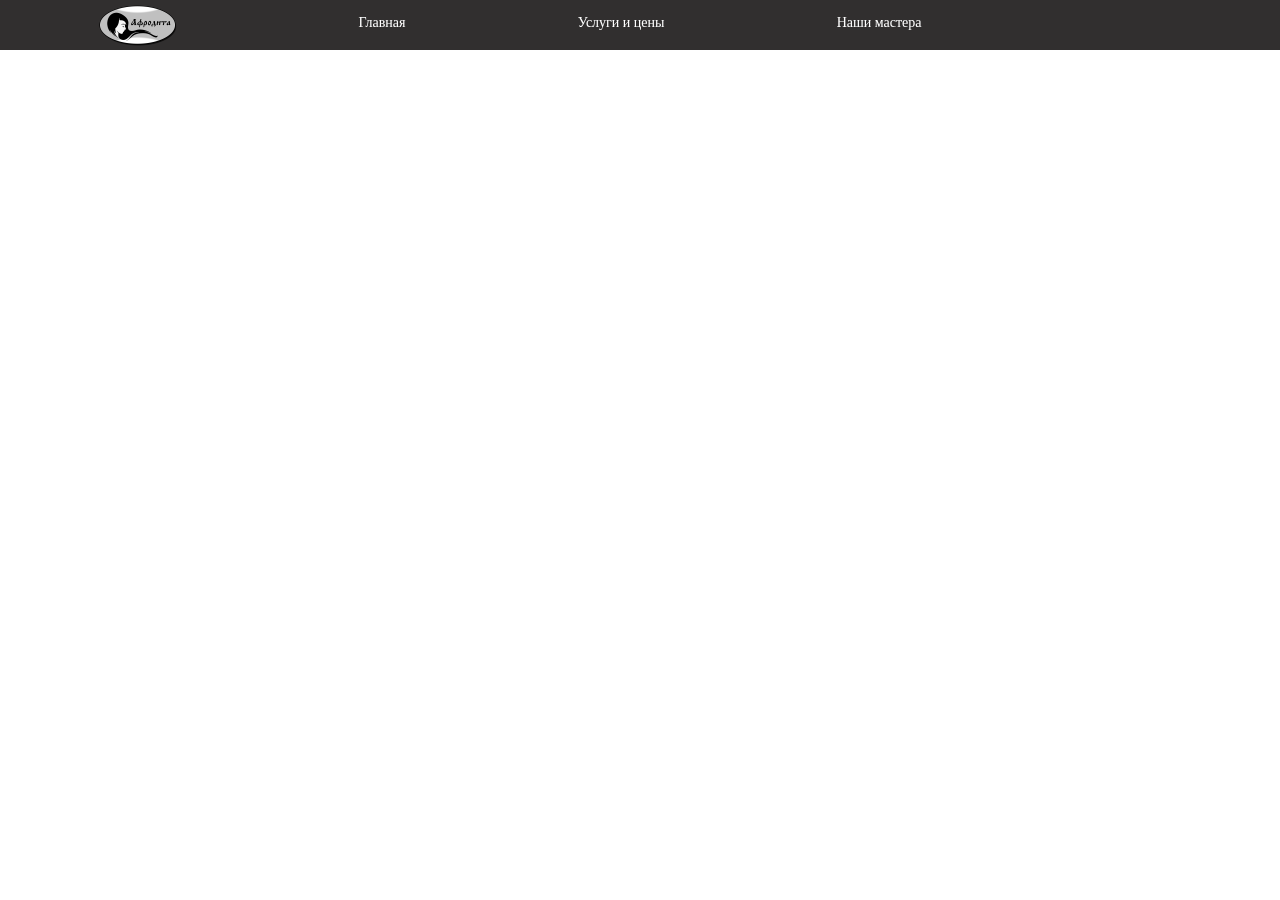
<file: reviews.html>
<!DOCTYPE html>
<html>
<head>
	<title>Aphrodyte reviews</title>
	<meta charset="utf-8">
    <link rel="stylesheet" href="Style/style.css" type="text/css">
    <link rel="stylesheet" href="Style/class.css" type="text/css">
    <link rel="shortcut icon" href="Images/browser_logo.png">
	<!-- Global site tag (gtag.js) - Google Analytics -->
<script async src="https://www.googletagmanager.com/gtag/js?id=G-M98K3Q9HHQ"></script>
<script>
  window.dataLayer = window.dataLayer || [];
  function gtag(){dataLayer.push(arguments);}
  gtag('js', new Date());

  gtag('config', 'G-M98K3Q9HHQ');
</script>
</head>
<body>


    <div id="top_footer">
        <a rel= "canonical" href="index.html"><img src="Images/logo.png" width="100"></a>
        <a href="index.html"> Главная </a>
        <a href="#prises_menu"> Услуги и цены </a>
        <a href="staff.html"> Наши мастера </a>
        <div style="width: 100px;"></div>
    </div>
    <div class="item_list">
        <div id="prises_menu">
            <div id = "select_menu">
                <h3><a href="services_and_prices.html"><li>Стрижки и укладки </li></a></h3>
                <h3><a href="services_and_prices.html"><li> Окрашивание волос </li></a></h3>
                <h3><a href="services_and_prices.html"><li> Маникюр </li></a></h3>
                <h3><a href="services_and_prices.html"><li> Косметология </li></a></h3>
                <h3><a href="services_and_prices.html"><li> Визаж </li></a></h3>
                <h3><a href="services_and_prices.html"><li> Мужской зал </li></a></h3>
                <h3><a href="#panel_hide">
                    <h6 style="display:inline-block; margin: 0px; text-indent: 0px">▲</h6> 
                    Скрыть панель 
                    <h6 style="display:inline-block; margin: 0px; text-indent: 0px">▲</h6>
                </a></h3>
            </div>
        </div>
    </div>
</body>
</html>
</file>
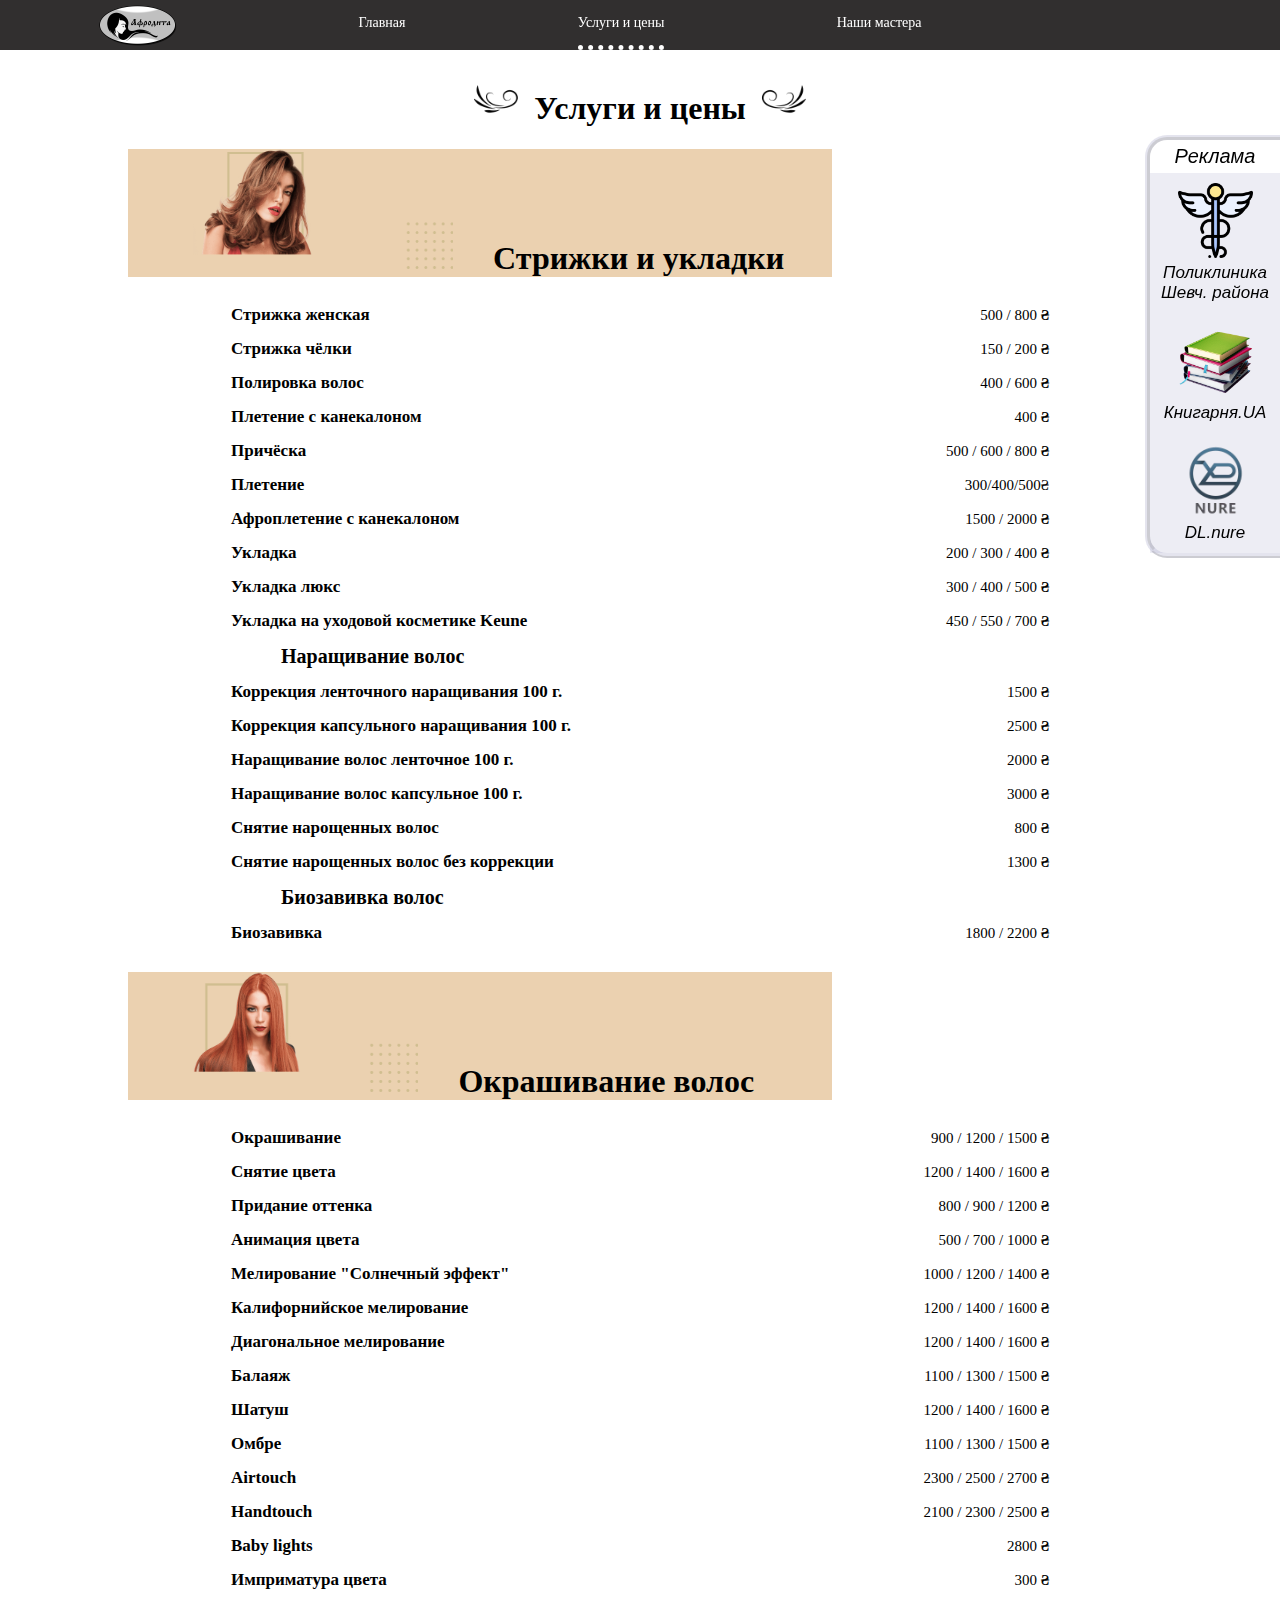
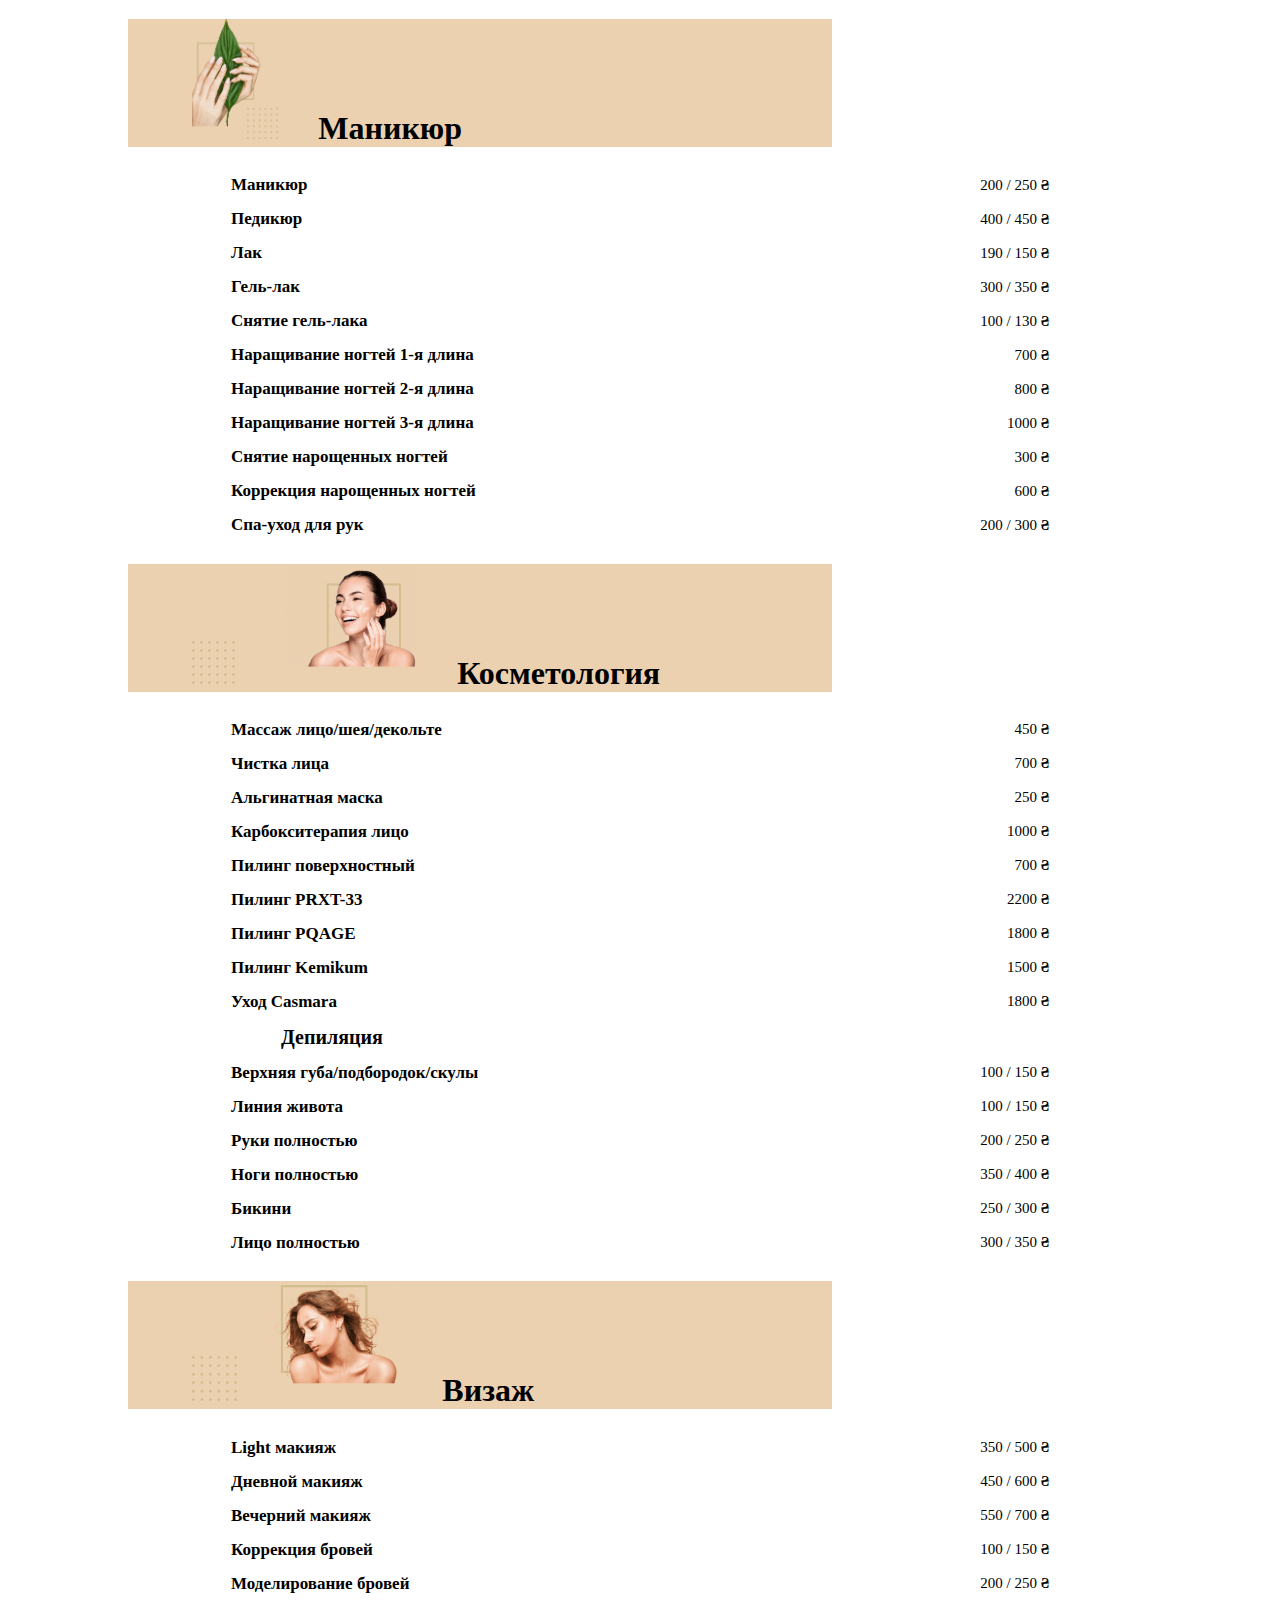
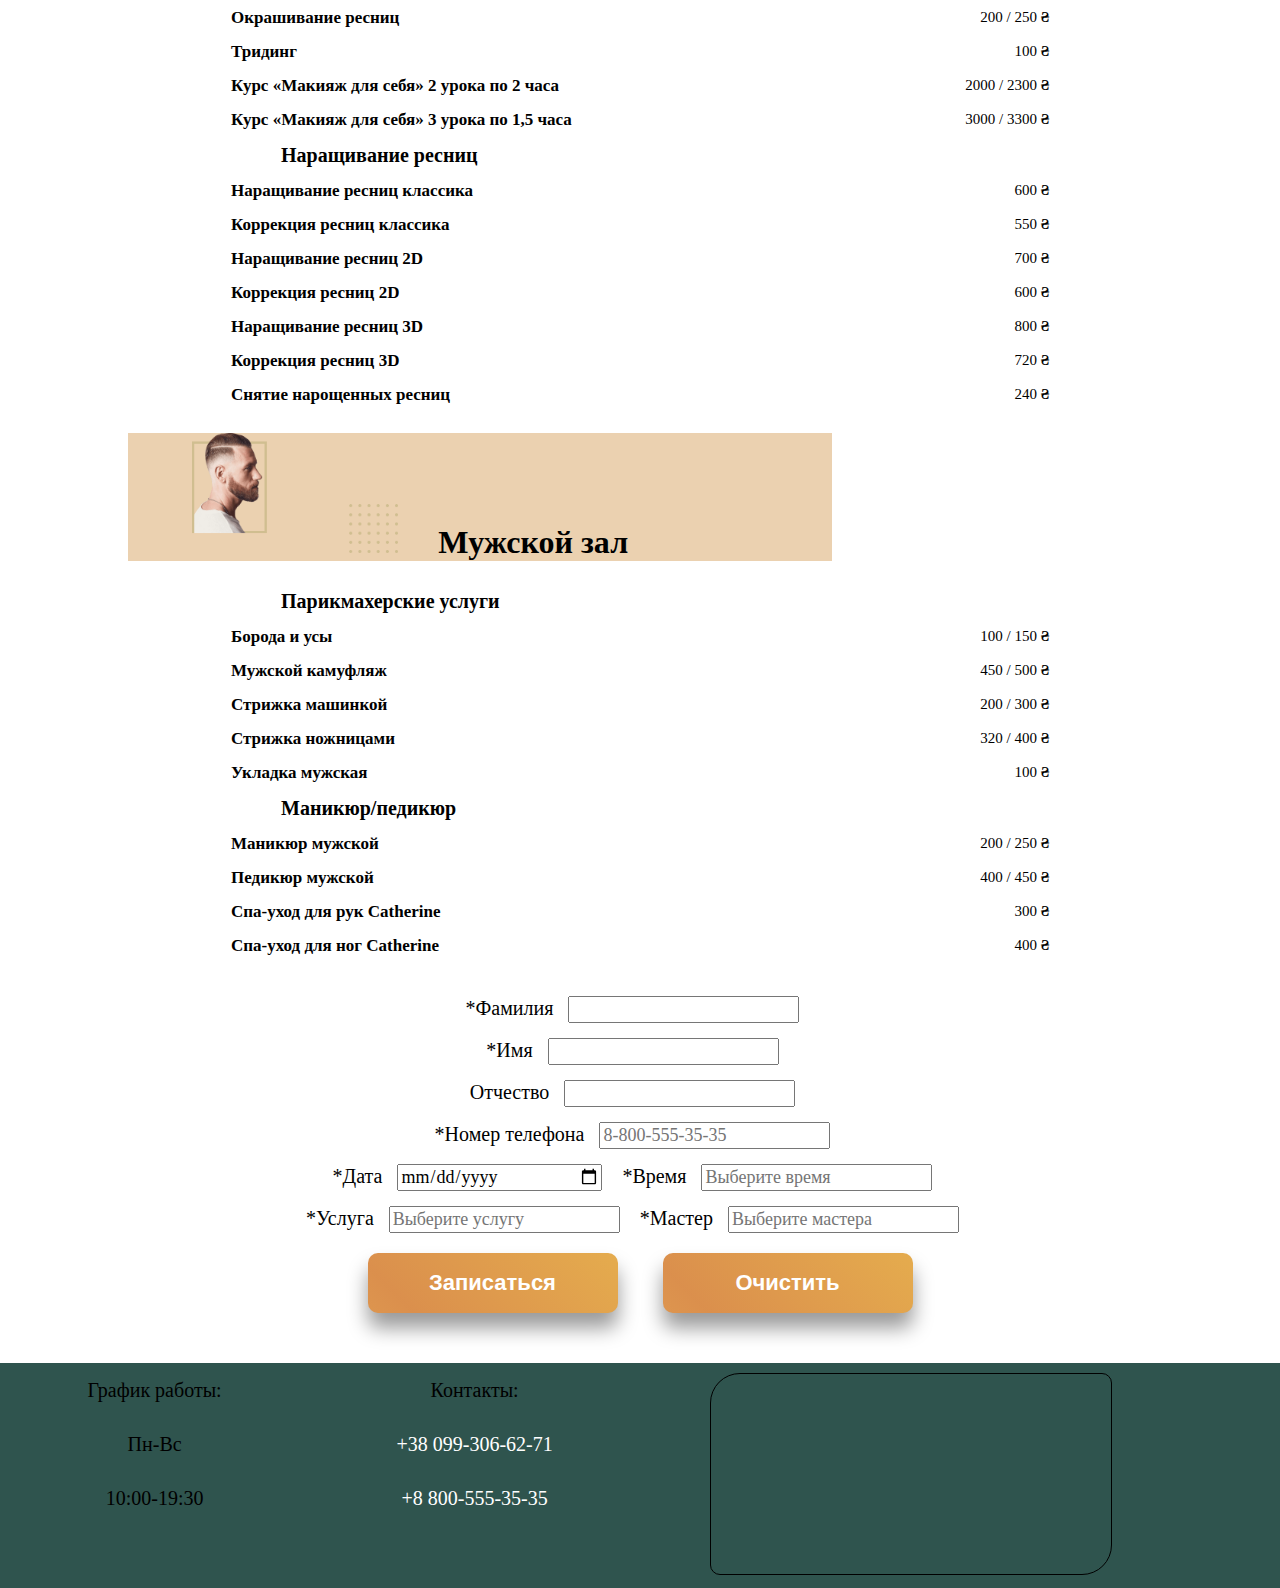
<file: services_and_prices.html>
<!DOCTYPE html>
<html>
<head>
	<title>Aphrodyte services</title>
	<meta charset="utf-8">
    <link rel="stylesheet" href="Style/style.css" type="text/css">
    <link rel="stylesheet" href="Style/class.css" type="text/css">
    <link rel="shortcut icon" href="Images/browser_logo.png">
</head>
<body>

	<h1 align="center">
		<img src="Images/first.png" width="60"></image_frame>
		Услуги и цены
		<img src="Images/last.png" width="60"></image_frame>
    </h1>


    <h1 id = "table_1" style=" margin-left: 10%; padding-left: 5%; background-color: rgb(235, 209, 176); width: 50%;">
        <img src="Images/table_1.png" height="120" left = "100px"></image_frame>
        <div style="padding-left: 5%; display: inline;">Стрижки и укладки</div>
    </h1>
	<table cellpadding="10" align="center" style="width:65%; ">
		<tr>
			<td class = "table_info_text"> Стрижка женская </td>
			<td class = "table_money_text"> 500 / 800 <b>₴</b></td>
		</tr>
        <tr>
			<td class = "table_info_text"> Стрижка чёлки </td>
			<td class = "table_money_text"> 150 / 200 <b>₴</b></td>
        </tr>
        <tr>
			<td class = "table_info_text"> Полировка волос </td>
			<td class = "table_money_text"> 400 / 600 <b>₴</b></td>
        </tr>
        <tr>
			<td class = "table_info_text"> Плетение с канекалоном </td>
			<td class = "table_money_text"> 400 <b>₴</b></td>
        </tr>
        <tr>
			<td class = "table_info_text"> Причёска </td>
			<td class = "table_money_text"> 500 / 600 / 800 <b>₴</b></td>
        </tr>
        <tr>
			<td class = "table_info_text"> Плетение </td>
			<td class = "table_money_text"> 300/400/500₴ </td>
        </tr>
        <tr>
			<td class = "table_info_text"> Афроплетение с канекалоном </td>
			<td class = "table_money_text"> 1500 / 2000 <b>₴</b></td>
        </tr>
        <tr>
			<td class = "table_info_text"> Укладка </td>
			<td class = "table_money_text"> 200 / 300 / 400 <b>₴</b></td>
        </tr>
        <tr>
			<td class = "table_info_text"> Укладка люкс </td>
			<td class = "table_money_text"> 300 / 400 / 500 <b>₴</b></td>
        </tr>
        <tr>
			<td class = "table_info_text"> Укладка на уходовой косметике Keune </td>
			<td class = "table_money_text"> 450 / 550 / 700 <b>₴</b></td>
        </tr>
        <tr>
            <td class = "table_topic_text">Наращивание волос</td><td></td>
        </tr>
        <tr>
			<td class = "table_info_text"> Коррекция ленточного наращивания 100 г. </td>
			<td class = "table_money_text"> 1500 <b>₴</b></td>
        </tr>
        <tr>
			<td class = "table_info_text"> Коррекция капсульного наращивания 100 г. </td>
			<td class = "table_money_text"> 2500 <b>₴</b></td>
        </tr>
        <tr>
			<td class = "table_info_text"> Наращивание волос ленточное 100 г. </td>
			<td class = "table_money_text"> 2000 <b>₴</b></td>
        </tr>
        <tr>
			<td class = "table_info_text"> Наращивание волос капсульное 100 г. </td>
			<td class = "table_money_text"> 3000 <b>₴</b></td>
        </tr>
        <tr>
			<td class = "table_info_text"> Снятие нарощенных волос </td>
			<td class = "table_money_text"> 800 <b>₴</b></td>
        </tr>
        <tr>
			<td class = "table_info_text"> Снятие нарощенных волос без коррекции </td>
			<td class = "table_money_text"> 1300 <b>₴</b></td>
        </tr>
        <tr>
            <td class = "table_topic_text"> Биозавивка волос</td><td></td>
        </tr>
        <tr>
			<td class = "table_info_text"> Биозавивка </td>
			<td class = "table_money_text"> 1800 / 2200 <b>₴</b></td>
        </tr>
	</table>


    <h1 id = "table_2" style=" margin-left: 10%; padding-left: 5%; background-color: rgb(235, 209, 176); width: 50%;">
        <img src="Images/table_2.png" height="120" left = "100px"></image_frame>
        <div style="padding-left: 5%; display: inline;">Окрашивание волос</div>
    </h1>
	<table cellpadding="10" align="center" style="width:65%; ">
		<tr>
			<td class = "table_info_text"> Окрашивание  </td>
			<td class = "table_money_text"> 900 / 1200 / 1500 <b>₴</b></td>
        </tr>
        <tr>
			<td class = "table_info_text"> Снятие цвета </td>
			<td class = "table_money_text"> 1200 / 1400 / 1600 <b>₴</b></td>
        </tr>
        <tr>
			<td class = "table_info_text"> Придание оттенка </td>
			<td class = "table_money_text"> 800 / 900 / 1200 <b>₴</b></td>
        </tr>
        <tr>
			<td class = "table_info_text"> Анимация цвета </td>
			<td class = "table_money_text"> 500 / 700 / 1000 <b>₴</b></td>
        </tr>
        <tr>
			<td class = "table_info_text"> Мелирование "Солнечный эффект" </td>
			<td class = "table_money_text"> 1000 / 1200 / 1400 <b>₴</b></td>
        </tr>
        <tr>
			<td class = "table_info_text"> Калифорнийское мелирование </td>
			<td class = "table_money_text"> 1200 / 1400 / 1600 <b>₴</b></td>
        </tr>
        <tr>
			<td class = "table_info_text"> Диагональное мелирование </td>
			<td class = "table_money_text"> 1200 / 1400 / 1600 <b>₴</b></td>
        </tr>
        <tr>
			<td class = "table_info_text"> Балаяж </td>
			<td class = "table_money_text"> 1100 / 1300 / 1500 <b>₴</b></td>
        </tr>
        <tr>
			<td class = "table_info_text"> Шатуш </td>
			<td class = "table_money_text"> 1200 / 1400 / 1600 <b>₴</b></td>
        </tr>
        <tr>
			<td class = "table_info_text"> Омбре </td>
			<td class = "table_money_text"> 1100 / 1300 / 1500 <b>₴</b></td>
        </tr>
        <tr>
			<td class = "table_info_text"> Airtouch </td>
			<td class = "table_money_text"> 2300 / 2500 / 2700  <b>₴</b></td>
        </tr>
        <tr>
			<td class = "table_info_text"> Handtouch  </td>
			<td class = "table_money_text"> 2100 / 2300 / 2500 <b>₴</b></td>
        </tr>
        <tr>
			<td class = "table_info_text"> Baby lights </td>
			<td class = "table_money_text"> 2800 <b>₴</b></td>
        </tr>
        <tr>
			<td class = "table_info_text"> Имприматура цвета </td>
			<td class = "table_money_text"> 300 <b>₴</b></td>
        </tr>
    </table>


    <h1 id = "table_3" style=" margin-left: 10%; padding-left: 5%; background-color: rgb(235, 209, 176); width: 50%;">
        <img src="Images/table_3.png" height="120" left = "100px"></image_frame>
        <div style="padding-left: 5%; display: inline;">Маникюр</div>
    </h1>
	<table cellpadding="10" align="center" style="width:65%;">
		<tr>
			<td class = "table_info_text"> Маникюр </td>
			<td class = "table_money_text"> 200 / 250 <b>₴</b></td>
        </tr>
        <tr>
			<td class = "table_info_text"> Педикюр </td>
			<td class = "table_money_text"> 400 / 450 <b>₴</b></td>
        </tr>
        <tr>
			<td class = "table_info_text"> Лак </td>
			<td class = "table_money_text"> 190 / 150 <b>₴</b></td>
        </tr>
        <tr>
			<td class = "table_info_text"> Гель-лак </td>
			<td class = "table_money_text"> 300 / 350 <b>₴</b></td>
        </tr>
        <tr>
			<td class = "table_info_text"> Снятие гель-лака </td>
			<td class = "table_money_text"> 100 / 130 <b>₴</b></td>
        </tr>
        <tr>
			<td class = "table_info_text"> Наращивание ногтей 1-я длина </td>
			<td class = "table_money_text"> 700 <b>₴</b></td>
        </tr>
        <tr>
			<td class = "table_info_text"> Наращивание ногтей 2-я длина </td>
			<td class = "table_money_text"> 800 <b>₴</b></td>
        </tr>
        <tr>
			<td class = "table_info_text"> Наращивание ногтей 3-я длина </td>
			<td class = "table_money_text"> 1000 <b>₴</b></td>
        </tr>
        <tr>
			<td class = "table_info_text"> Снятие нарощенных ногтей </td>
			<td class = "table_money_text"> 300 <b>₴</b></td>
        </tr>
        <tr>
			<td class = "table_info_text"> Коррекция нарощенных ногтей </td>
			<td class = "table_money_text"> 600 <b>₴</b></td>
        </tr>
        <tr>
			<td class = "table_info_text"> Спа-уход для рук </td>
			<td class = "table_money_text"> 200 / 300 <b>₴</b></td>
        </tr>
    </table>


    <h1 id = "table_4" style=" margin-left: 10%; padding-left: 5%; background-color: rgb(235, 209, 176); width: 50%;">
        <img src="Images/table_4.png" height="120" left = "100px"></image_frame>
        <div style="padding-left: 5%; display: inline;">Косметология</div>
    </h1>
	<table cellpadding="10" align="center" style="width:65%; ">
		<tr>
			<td class = "table_info_text"> Массаж лицо/шея/декольте </td>
			<td class = "table_money_text"> 450 <b>₴</b></td>
        </tr>
        <tr>
			<td class = "table_info_text"> Чистка лица </td>
			<td class = "table_money_text"> 700 <b>₴</b></td>
        </tr>
        <tr>
			<td class = "table_info_text"> Альгинатная маска </td>
			<td class = "table_money_text"> 250 <b>₴</b></td>
        </tr>
        <tr>
			<td class = "table_info_text"> Карбокситерапия лицо </td>
			<td class = "table_money_text"> 1000 <b>₴</b></td>
        </tr>
        <tr>
			<td class = "table_info_text"> Пилинг поверхностный </td>
			<td class = "table_money_text"> 700 <b>₴</b></td>
        </tr>
        <tr>
			<td class = "table_info_text"> Пилинг PRXT-33 </td>
			<td class = "table_money_text"> 2200 <b>₴</b></td>
        </tr>
        <tr>
			<td class = "table_info_text"> Пилинг PQAGE </td>
			<td class = "table_money_text"> 1800 <b>₴</b></td>
        </tr>
        <tr>
			<td class = "table_info_text"> Пилинг Kemikum </td>
			<td class = "table_money_text"> 1500 <b>₴</b></td>
        </tr>
        <tr>
			<td class = "table_info_text"> Уход Casmara </td>
			<td class = "table_money_text"> 1800 <b>₴</b></td>
        </tr>
        <tr>
            <td class = "table_topic_text"> Депиляция </td><td></td>
        </tr>
        <tr>
			<td class = "table_info_text"> Верхняя губа/подбородок/скулы </td>
			<td class = "table_money_text"> 100 / 150 <b>₴</b></td>
        </tr>
        <tr>
			<td class = "table_info_text"> Линия живота </td>
			<td class = "table_money_text"> 100 / 150 <b>₴</b></td>
        </tr>
        <tr>
			<td class = "table_info_text"> Руки полностью </td>
			<td class = "table_money_text"> 200 / 250 <b>₴</b></td>
        </tr>
        <tr>
			<td class = "table_info_text"> Ноги полностью </td>
			<td class = "table_money_text"> 350 / 400 <b>₴</b></td>
        </tr>
        <tr>
			<td class = "table_info_text"> Бикини </td>
			<td class = "table_money_text"> 250 / 300 <b>₴</b></td>
        </tr>
        <tr>
			<td class = "table_info_text"> Лицо полностью </td>
			<td class = "table_money_text"> 300 / 350 <b>₴</b></td>
        </tr>
    </table>


    <h1 id = "table_5" style=" margin-left: 10%; padding-left: 5%; background-color: rgb(235, 209, 176); width: 50%;">
        <img src="Images/table_5.png" height="120" left = "100px"></image_frame>
        <div style="padding-left: 5%; display: inline;">Визаж</div>
    </h1>
	<table cellpadding="10" align="center" style="width:65%; ">
		<tr>
			<td class = "table_info_text"> Light макияж </td>
			<td class = "table_money_text"> 350 / 500 <b>₴</b></td>
        </tr>
		<tr>
			<td class = "table_info_text"> Дневной макияж </td>
			<td class = "table_money_text"> 450 / 600 <b>₴</b></td>
        </tr>
        <tr>
			<td class = "table_info_text"> Вечерний макияж </td>
			<td class = "table_money_text"> 550 / 700 <b>₴</b></td>
        </tr>
        <tr>
			<td class = "table_info_text"> Коррекция бровей  </td>
			<td class = "table_money_text"> 100 / 150 <b>₴</b></td>
        </tr>
        <tr>
			<td class = "table_info_text"> Моделирование бровей </td>
			<td class = "table_money_text"> 200 / 250 <b>₴</b></td>
        </tr>
        <tr>
			<td class = "table_info_text"> Окрашивание ресниц </td>
			<td class = "table_money_text"> 200 / 250 <b>₴</b></td>
        </tr>
        <tr>
			<td class = "table_info_text"> Тридинг </td>
			<td class = "table_money_text"> 100 <b>₴</b></td>
        </tr>
        <tr>
			<td class = "table_info_text"> Курс «Макияж для себя» 2 урока по 2 часа  </td>
			<td class = "table_money_text"> 2000 / 2300 <b>₴</b></td>
        </tr>
        <tr>
			<td class = "table_info_text"> Курс «Макияж для себя» 3 урока по 1,5 часа </td>
			<td class = "table_money_text"> 3000 / 3300 <b>₴</b></td>
        </tr>
        <tr>
            <td class = "table_topic_text"> Наращивание ресниц </td><td></td>
        </tr>
        <tr>
			<td class = "table_info_text"> Наращивание ресниц классика </td>
			<td class = "table_money_text"> 600 <b>₴</b></td>
        </tr>
        <tr>
			<td class = "table_info_text"> Коррекция ресниц классика </td>
			<td class = "table_money_text"> 550 <b>₴</b></td>
        </tr>
        <tr>
			<td class = "table_info_text"> Наращивание ресниц 2D </td>
			<td class = "table_money_text"> 700 <b>₴</b></td>
        </tr>
        <tr>
			<td class = "table_info_text"> Коррекция ресниц 2D </td>
			<td class = "table_money_text"> 600 <b>₴</b></td>
        </tr>
        <tr>
			<td class = "table_info_text"> Наращивание ресниц 3D </td>
			<td class = "table_money_text"> 800 <b>₴</b></td>
        </tr>
        <tr>
			<td class = "table_info_text"> Коррекция ресниц 3D </td>
			<td class = "table_money_text"> 720 <b>₴</b></td>
        </tr>
        <tr>
			<td class = "table_info_text"> Снятие нарощенных ресниц </td>
			<td class = "table_money_text"> 240 <b>₴</b></td>
        </tr>
    </table>

    <h1 id = "table_6" style=" margin-left: 10%; padding-left: 5%; background-color: rgb(235, 209, 176); width: 50%;">
        <img src="Images/table_6.png" height="120" left = "100px"></image_frame>
        <div style="padding-left: 5%; display: inline;">Мужской зал</div>
    </h1>
    <table cellpadding="10" align="center" style="width:65%; ">
        <tr>
            <td class = "table_topic_text"> Парикмахерские услуги </td><td></td>
        </tr>
		<tr>
			<td class = "table_info_text"> Борода и усы </td>
			<td class = "table_money_text"> 100 / 150 <b>₴</b></td>
        </tr>
        <tr>
			<td class = "table_info_text"> Мужской камуфляж </td>
			<td class = "table_money_text"> 450 / 500 <b>₴</b></td>
        </tr>
        <tr>
			<td class = "table_info_text"> Стрижка машинкой </td>
			<td class = "table_money_text"> 200 / 300 <b>₴</b></td>
        </tr>
        <tr>
			<td class = "table_info_text"> Стрижка ножницами </td>
			<td class = "table_money_text"> 320 / 400 <b>₴</b></td>
        </tr>
        <tr>
			<td class = "table_info_text"> Укладка мужская </td>
			<td class = "table_money_text"> 100 <b>₴</b></td>
        </tr>
        <tr>
            <td class = "table_topic_text"> Маникюр/педикюр </td><td></td>
        </tr>
		<tr>
			<td class = "table_info_text"> Маникюр мужской </td>
			<td class = "table_money_text"> 200 / 250 <b>₴</b></td>
        </tr>
        <tr>
			<td class = "table_info_text"> Педикюр мужской </td>
			<td class = "table_money_text"> 400 / 450 <b>₴</b></td>
        </tr>
        <tr>
			<td class = "table_info_text"> Спа-уход для рук Catherine </td>
			<td class = "table_money_text"> 300 <b>₴</b></td>
        </tr>
        <tr>
			<td class = "table_info_text"> Спа-уход для ног Catherine </td>
			<td class = "table_money_text"> 400 <b>₴</b></td>
        </tr>
    </table>
    <br>

    
<div class = "input_form" align="center">
        <div>*Фамилия<input id="surname_imput" type="text" onchange  = "surname_imput()" required /><span id = "text_mistake_surname" style = "display: none;">Недопустимое значение</span></div>
        <div>*Имя<input id="name_imput" type="text" onchange  = "name_imput()" required /><span id = "text_mistake_name" style = "display: none;">Недопустимое значение</span></div>
        <div>Отчество<input id="patronymic_imput" type="text" onchange  = "patronymic_imput()" /><span id = "text_mistake_patronymic" style = "display: none;">Недопустимое значение</span></div>

        <div>*Номер телефона<input id="phone_imput" type="text" onchange  = "phone_imput()" placeholder="8-800-555-35-35" required />
            <span id = "text_mistake_phone" style = "display: none;">Недопустимое значение</span></div>
        <div>
            *Дата<input id="date_imput" type="date" onchange  = "date_imput()" required />
            *Время<input id="time_imput" list="_time" type="text" onchange  = "time_imput()" placeholder="Выберите время" required />
        </div>
    <datalist id="_time">
        <option value = "9:30"></option>
        <option value = "10:00"></option>
        <option value = "10:30"></option>
        <option value = "11:00"></option>
        <option value = "12:00"></option>
        <option value = "12:30"></option>
        <option value = "13:00"></option>
        <option value = "13:30"></option>
        <option value = "14:30"></option>
        <option value = "16:00"></option>
        <option value = "16:30"></option>
        <option value = "18:00"></option>
    </datalist>

    <div>
        *Услуга<input id="service_imput" list="_test" type="text" onchange  = "service_imput()" placeholder="Выберите услугу" required />
        <datalist id="_test">
            <option value = "Стрижки и укладки"></option>
            <option value = "Окрашивание волос"></option>
            <option value = "Маникюр"></option>
            <option value = "Косметология"></option>
            <option value = "Визаж"></option>
            <option value = "Мужской зал"></option>
        </datalist>

        *Мастер<input id="staff_imput" list="_master" type="text" onchange  = "staff_imput()" placeholder="Выберите мастера" required />
        <datalist id="_master">
            <option value = "Вероника"></option>
            <option value = "Елизавета"></option>
            <option value = "Яна"></option>
            <option value = "Марина"></option>
            <option value = "Егор"></option>
            <option value = "Ольга"></option>
            <option value = "София"></option>
        </datalist>
    </div>


    <input id = "submit_1" class = "submit" type="submit" value="Записаться" onClick='cheak_info()' />
    <input id = "submit_2" class = "submit" type="reset" value="Очистить" onClick='reset()' />
</div>

    <div id = "ad">
        <div class = "main_ad_text">
            Реклама
        </div>
        <a href="https://denisnorets.github.io/website-policlinic/Policlinic/pages/templates/Policlinic.html" style = "all: initial;">
            <div class = "ad_element">
                <img src="Images/ad/1.png" width="75" align="center" style = "padding-bottom: 5px;">
                <br>Поликлиника Шевч. района
            </div>
        </a>
        <a href="https://darkwi11ow.github.io/Book_UA/knigarnya-about_us.html" style = "all: initial;">
            <div class = "ad_element">
                <img src="Images/ad/2.png" width="75" align="center" style = "padding-bottom: 5px;">
                <br>Книгарня.UA
            </div>
        </a>
        <a href="https://dl.nure.ua/" style = "all: initial;">
            <div class = "ad_element">
                <img src="Images/ad/3.png" width="75" align="center" style = "padding-bottom: 5px;">
                <br>DL.nure
            </div>
        </a>
    </div>

    <div id="top_footer">
        <a rel= "canonical" href="index.html"><img src="Images/logo.png" width="100"></a>
        <a href="index.html"> Главная </a>
        <a href="#prises_menu"><div class = "select_link"> Услуги и цены </div></a>
        <a href="staff.html"> Наши мастера </a>
        <div style="width: 100px;"></div>
    </div>
    <div class="item_list">
        <div id="prises_menu">
            <div id = "select_menu">
                <h3><a href="services_and_prices.html"><li>Стрижки и укладки </li></a></h3>
                <h3><a href="services_and_prices.html"><li> Окрашивание волос </li></a></h3>
                <h3><a href="services_and_prices.html"><li> Маникюр </li></a></h3>
                <h3><a href="services_and_prices.html"><li> Косметология </li></a></h3>
                <h3><a href="services_and_prices.html"><li> Визаж </li></a></h3>
                <h3><a href="services_and_prices.html"><li> Мужской зал </li></a></h3>
                <h3><a href="#panel_hide">
                    <h6 style="display:inline-block; margin: 0px; text-indent: 0px">▲</h6> 
                    Скрыть панель 
                    <h6 style="display:inline-block; margin: 0px; text-indent: 0px">▲</h6>
                </a></h3>
            </div>
        </div>
    </div>

    <div class="bottom_footer">
        <table cellpadding="10" style="width: 50%;" align="left" >
            <tr style="text-align: center;">
               <td>График работы:</td>
               <td>Контакты:</td>
            </tr>
            <tr style="text-align: center;">
                <td>Пн-Вс</td>
                <td><a href="tel: +380993066271">+38 099-306-62-71</a></td>
             </tr>
             <tr style="text-align: center;">
                <td>10:00-19:30</td>
                <td><a href="tel: +88005553535">+8 800-555-35-35</a></td>
             </tr>
        </table>
        <iframe class = "include_map" src="https://www.google.com/maps/embed?pb=!1m10!1m8!1m3!1d3049.0654064031055!2d36.226662467118565!3d50.01232666191028!3m2!1i1024!2i768!4f13.1!5e0!3m2!1sru!2sua!4v1604882135715!5m2!1sru!2sua" allowfullscreen="" aria-hidden="false" tabindex="0">
        </iframe>
    </div>
    
    <div id = "html_blur"></div>
    <div id = "html_blur_window">
        <div style="font-size: 50px; text-align: right; padding-right: 20px;">
        <button id ="close_window" type="button" style="border: 0px;" onclick = "close_window()">
            <img src="Images/close.png" width="30"></button></div>

        <div style="font-size: 30px; text-align: center;">Заказ успешно оформлен</div>
    </div>

    <script type="text/javascript "src="Scripts/input_form.js"></script>
</body>
</html>
</file>
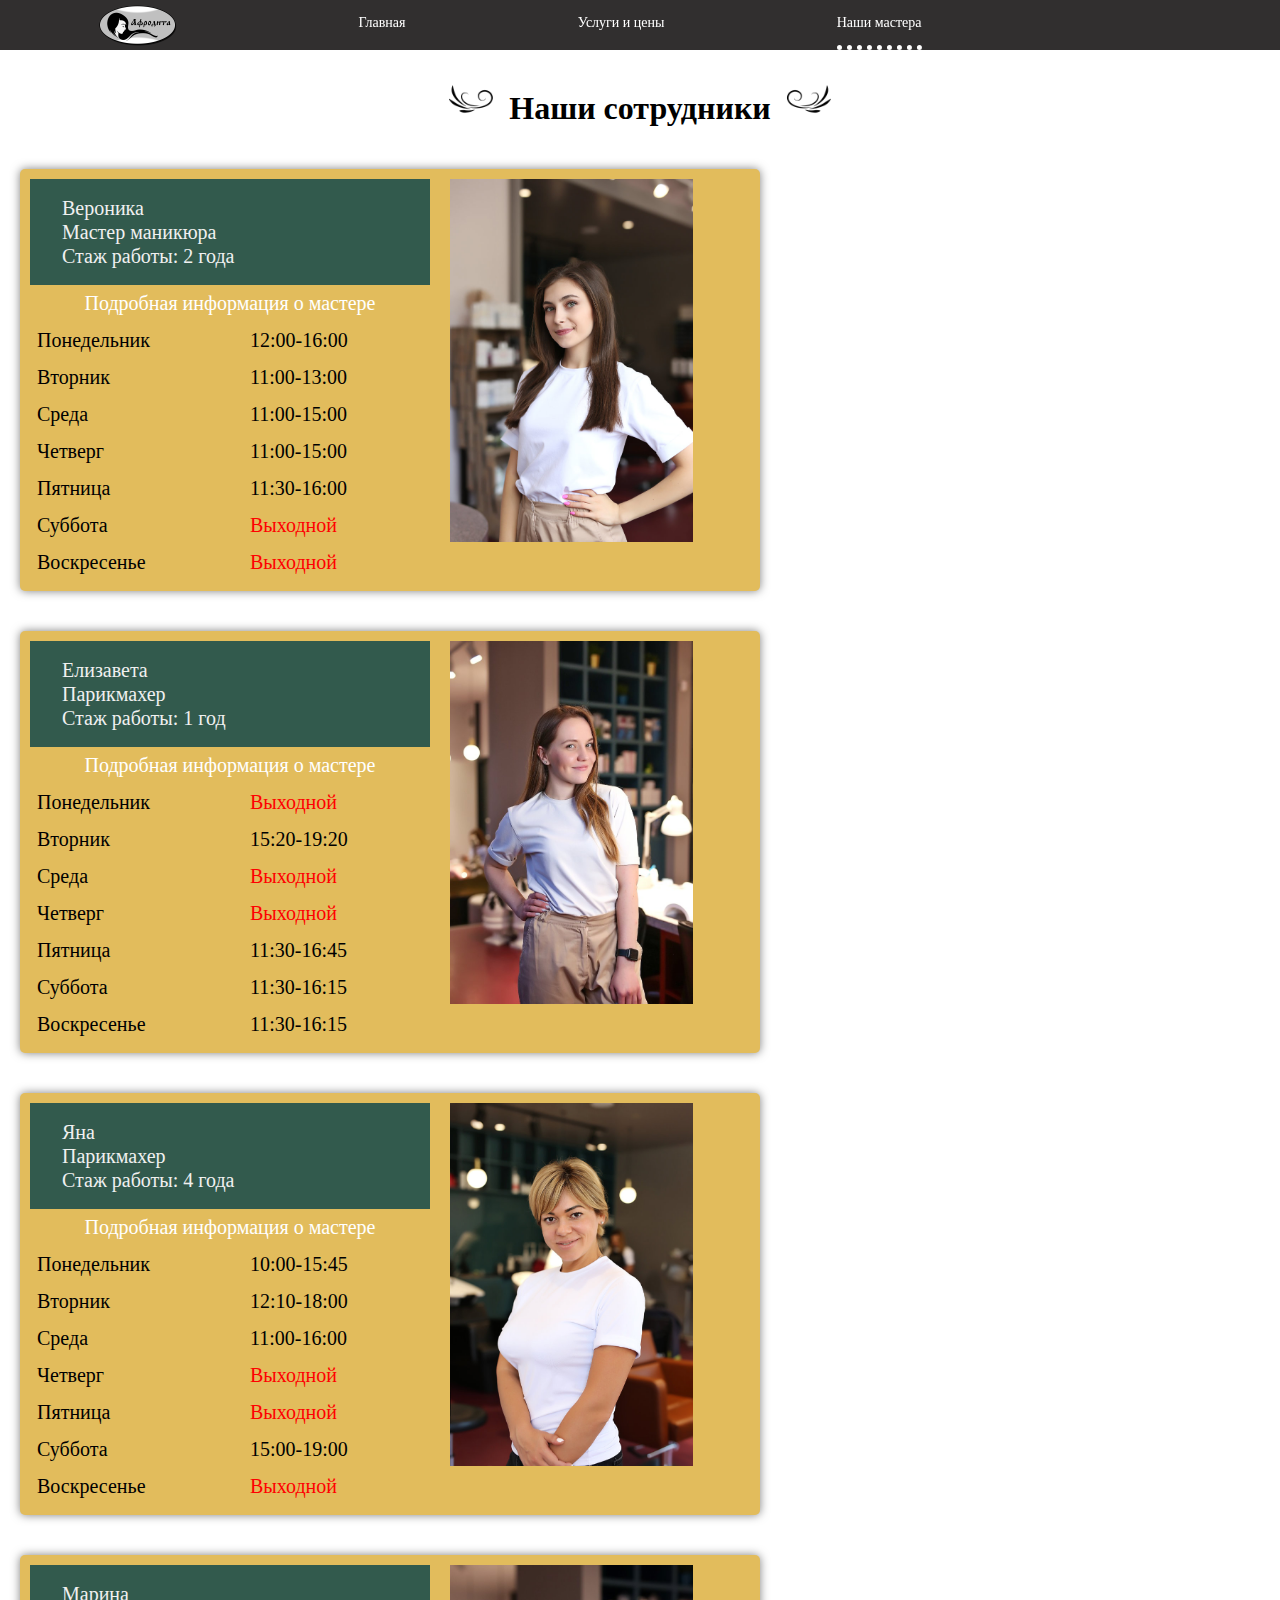
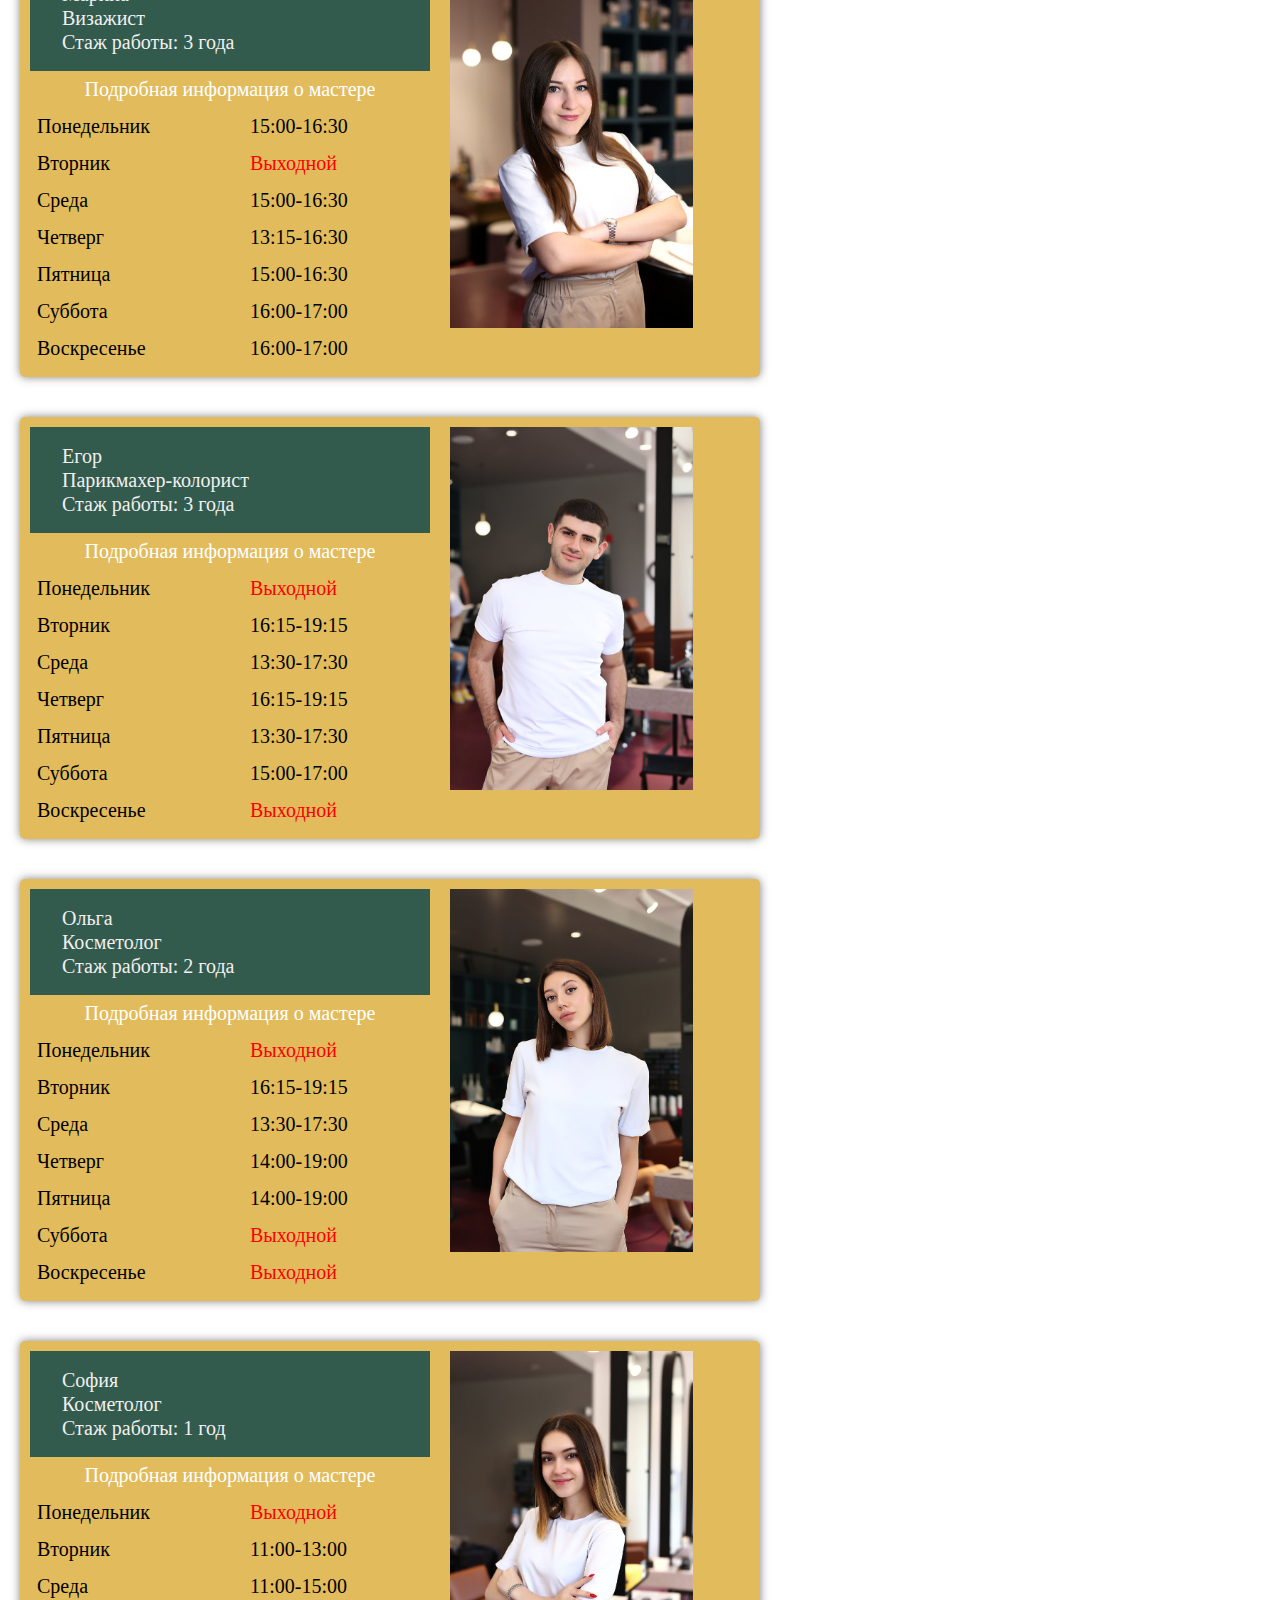
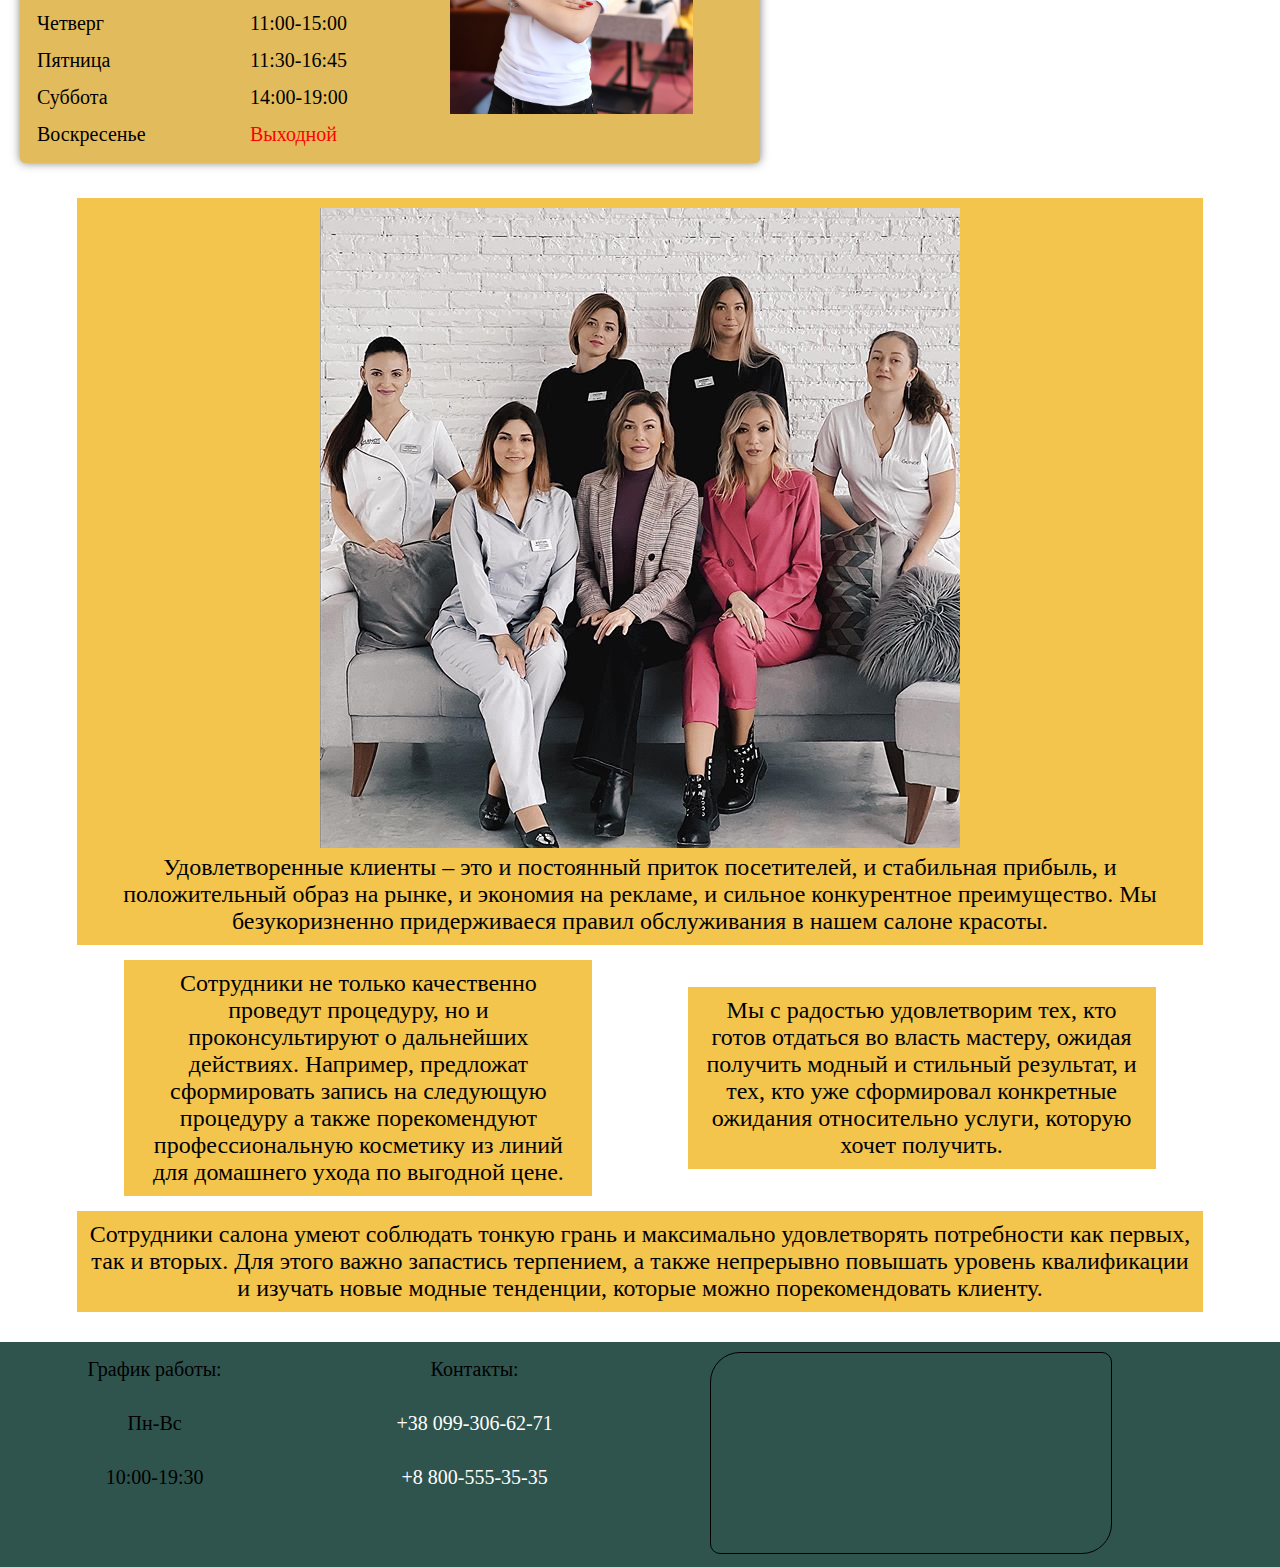
<file: staff.html>
<!DOCTYPE html>
<html>
<head>
	<title>Aphrodyte staff</title>
	<meta charset="utf-8">
    <link rel="stylesheet" href="Style/style.css" type="text/css">
    <link rel="stylesheet" href="Style/class.css" type="text/css">
    <link rel="shortcut icon" href="Images/browser_logo.png">
	<!-- Global site tag (gtag.js) - Google Analytics -->
<script async src="https://www.googletagmanager.com/gtag/js?id=G-M98K3Q9HHQ"></script>
<script>
  window.dataLayer = window.dataLayer || [];
  function gtag(){dataLayer.push(arguments);}
  gtag('js', new Date());

  gtag('config', 'G-M98K3Q9HHQ');
</script>
</head>
<body>

	<h1 align="center">
		<img src="Images/first.png" width="60"></image_frame>
		Наши сотрудники
		<img src="Images/last.png" width="60"></image_frame>
    </h1>

    <div class = "staff_info">
        <div class = "staff_info_text">
            <table cellpadding="10" style="margin-left: 10%; min-width: 400px; margin: 10px">
                <tr style="background-color: #24524cec;">
                    <td  colspan="2"><p class="staff_table">
                        Вероника<br>Мастер маникюра<br>Стаж работы: 2 года</p></td>
                </tr>
                <tr>
                    <td colspan="2" style = "text-align: center;"><a href="#" >Подробная информация о мастере</a></td>
                </tr>
                <tr>
                    <td>Понедельник</td>
                    <td>12:00-16:00</td>
                </tr>           
                <tr>
                    <td>Вторник</td>
                    <td>11:00-13:00</td>
                </tr>
                <tr>
                    <td>Среда</td>
                    <td>11:00-15:00</td>
                </tr>
                <tr>
                    <td>Четверг</td>
                    <td>11:00-15:00</td>
                </tr>
                <tr>
                    <td>Пятница</td>
                    <td>11:30-16:00</td>
                </tr>
                <tr>
                    <td>Суббота</td>
                    <td><font color="red">Выходной</font></td>
                </tr>
                <tr>
                    <td>Воскресенье</td>
                    <td><font color="red">Выходной</font></td>
                </tr>
            </table>
        </div>
        <img src="Images/Staff/1.jpg" class = "staff_image" width="25%" height="25%">
    </div>
    
    <div class = "staff_info">
        <div class = "staff_info_text">
            <table cellpadding="10" style="margin-left: 10%; min-width: 400px; margin: 10px">
                <tr style="background-color: #24524cec;">
                    <td  colspan="2"><p class="staff_table">
                        Елизавета<br>Парикмахер<br>Стаж работы: 1 год</p></td>
                </tr>
                <tr>
                    <td colspan="2" style = "text-align: center;"><a href="#" >Подробная информация о мастере</a></td>
                </tr>
                <tr>
                    <td>Понедельник</td>
                    <td><font color="red">Выходной</font></td>
                </tr>           
                <tr>
                    <td>Вторник</td>
                    <td>15:20-19:20</td>
                </tr>
                <tr>
                    <td>Среда</td>
                    <td><font color="red">Выходной</font></td>
                </tr>
                <tr>
                    <td>Четверг</td>
                    <td><font color="red">Выходной</font></td>
                </tr>
                <tr>
                    <td>Пятница</td>
                    <td>11:30-16:45</td>
                </tr>
                <tr>
                    <td>Суббота</td>
                    <td>11:30-16:15</td>
                </tr>
                <tr>
                    <td>Воскресенье</td>
                    <td>11:30-16:15</td>
                </tr>
            </table>
        </div>
        <img src="Images/Staff/2.jpg" class = "staff_image" width="25%" height="25%">
    </div>

    <div class = "staff_info">
        <div class = "staff_info_text">
            <table cellpadding="10" style="margin-left: 10%; min-width: 400px; margin: 10px">
                <tr style="background-color: #24524cec;">
                    <td  colspan="2"><p class="staff_table">
                        Яна<br>Парикмахер<br>Стаж работы: 4 года</p></td>
                </tr>
                <tr>
                    <td colspan="2" style = "text-align: center;"><a href="#" >Подробная информация о мастере</a></td>
                </tr>
                <tr>
                    <td>Понедельник</td>
                    <td>10:00-15:45</td>
                </tr>           
                <tr>
                    <td>Вторник</td>
                    <td>12:10-18:00</td>
                </tr>
                <tr>
                    <td>Среда</td>
                    <td>11:00-16:00</td>
                </tr>
                <tr>
                    <td>Четверг</td>
                    <td><font color="red">Выходной</font></td>
                </tr>
                <tr>
                    <td>Пятница</td>
                    <td><font color="red">Выходной</font></td>
                </tr>
                <tr>
                    <td>Суббота</td>
                    <td>15:00-19:00</td>
                </tr>
                <tr>
                    <td>Воскресенье</td>
                    <td><font color="red">Выходной</font></td>
                </tr>
            </table>
        </div>
        <img src="Images/Staff/3.jpg" class = "staff_image" width="25%" height="25%">
    </div>

    <div class = "staff_info">
        <div class = "staff_info_text">
            <table cellpadding="10" style="margin-left: 10%; min-width: 400px; margin: 10px">
                <tr style="background-color: #24524cec;">
                    <td  colspan="2"><p class="staff_table">
                        Марина<br>Визажист<br>Стаж работы: 3 года</p></td>
                </tr>
                <tr>
                    <td colspan="2" style = "text-align: center;"><a href="#" >Подробная информация о мастере</a></td>
                </tr>
                <tr>
                    <td>Понедельник</td>
                    <td>15:00-16:30</td>
                </tr>           
                <tr>
                    <td>Вторник</td>
                    <td><font color="red">Выходной</font></td>
                </tr>
                <tr>
                    <td>Среда</td>
                    <td>15:00-16:30</td>
                </tr>
                <tr>
                    <td>Четверг</td>
                    <td>13:15-16:30</td>
                </tr>
                <tr>
                    <td>Пятница</td>
                    <td>15:00-16:30</td>
                </tr>
                <tr>
                    <td>Суббота</td>
                    <td>16:00-17:00</td>
                </tr>
                <tr>
                    <td>Воскресенье</td>
                    <td>16:00-17:00</td>
                </tr>
            </table>
        </div>
        <img src="Images/Staff/4.jpg" class = "staff_image" width="25%" height="25%">
    </div>
    
    <div class = "staff_info">
        <div class = "staff_info_text">
            <table cellpadding="10" style="margin-left: 10%; min-width: 400px; margin: 10px">
                <tr style="background-color: #24524cec;">
                    <td  colspan="2"><p class="staff_table">
                        Егор<br>Парикмахер-колорист<br>Стаж работы: 3 года</p></td>
                </tr>
                <tr>
                    <td colspan="2" style = "text-align: center;"><a href="#" >Подробная информация о мастере</a></td>
                </tr>
                <tr>
                    <td>Понедельник</td>
                    <td><font color="red">Выходной</font></td>
                </tr>           
                <tr>
                    <td>Вторник</td>
                    <td>16:15-19:15</td>
                </tr>
                <tr>
                    <td>Среда</td>
                    <td>13:30-17:30</td>
                </tr>
                <tr>
                    <td>Четверг</td>
                    <td>16:15-19:15</td>
                </tr>
                <tr>
                    <td>Пятница</td>
                    <td>13:30-17:30</td>
                </tr>
                <tr>
                    <td>Суббота</td>
                    <td>15:00-17:00</td>
                </tr>
                <tr>
                    <td>Воскресенье</td>
                    <td><font color="red">Выходной</font></td>
                </tr>
            </table>
        </div>
        <img src="Images/Staff/5.jpg" class = "staff_image" width="25%" height="25%">
    </div>

    <div class = "staff_info">
        <div class = "staff_info_text">
            <table cellpadding="10" style="margin-left: 10%; min-width: 400px; margin: 10px">
                <tr style="background-color: #24524cec;">
                    <td  colspan="2"><p class="staff_table">
                        Ольга<br>Косметолог<br>Стаж работы: 2 года</p></td>
                </tr>
                <tr>
                    <td colspan="2" style = "text-align: center;"><a href="#" >Подробная информация о мастере</a></td>
                </tr>
                <tr>
                    <td>Понедельник</td>
                    <td><font color="red">Выходной</font></td>
                </tr>           
                <tr>
                    <td>Вторник</td>
                    <td>16:15-19:15</td>
                </tr>
                <tr>
                    <td>Среда</td>
                    <td>13:30-17:30</td>
                </tr>
                <tr>
                    <td>Четверг</td>
                    <td>14:00-19:00</td>
                </tr>
                <tr>
                    <td>Пятница</td>
                    <td>14:00-19:00</td>
                </tr>
                <tr>
                    <td>Суббота</td>
                    <td><font color="red">Выходной</font></td>
                </tr>
                <tr>
                    <td>Воскресенье</td>
                    <td><font color="red">Выходной</font></td>
                </tr>
            </table>
        </div>
        <img src="Images/Staff/6.jpg" class = "staff_image" width="25%" height="25%">
    </div>

    <div class = "staff_info">
        <div class = "staff_info_text">
            <table cellpadding="10" style="margin-left: 10%; min-width: 400px; margin: 10px">
                <tr style="background-color: #24524cec;">
                    <td  colspan="2"><p class="staff_table">
                        София<br>Косметолог<br>Стаж работы: 1 год</p></td>
                </tr>
                <tr>
                    <td colspan="2" style = "text-align: center;"><a href="#" >Подробная информация о мастере</a></td>
                </tr>
                <tr>
                    <td>Понедельник</td>
                    <td><font color="red">Выходной</font></td>
                </tr>           
                <tr>
                    <td>Вторник</td>
                    <td>11:00-13:00</td>
                </tr>
                <tr>
                    <td>Среда</td>
                    <td>11:00-15:00</td>
                </tr>
                <tr>
                    <td>Четверг</td>
                    <td>11:00-15:00</td>
                </tr>
                <tr>
                    <td>Пятница</td>
                    <td>11:30-16:45</td>
                </tr>
                <tr>
                    <td>Суббота</td>
                    <td>14:00-19:00</td>
                </tr>
                <tr>
                    <td>Воскресенье</td>
                    <td><font color="red">Выходной</font></td>
                </tr>
            </table>
        </div>
        <img src="Images/Staff/7.jpg" class = "staff_image" width="25%" height="25%">
    </div>

    <div style = "	display: flex; flex-wrap: wrap; justify-content: space-around; width: 100%; align-items: center;">
		
		<div class = "staff_text" style = "flex-grow: 4;">
            <img src="Images/staff_image.jpg">
            <br>
            Удовлетворенные клиенты – это и постоянный приток посетителей, и стабильная прибыль, и положительный образ на рынке, и экономия на рекламе, и сильное конкурентное преимущество. Мы безукоризненно придерживаеся правил обслуживания в нашем салоне красоты.
        </div>
        <div class="break"></div>
		<div class = "staff_text" style = "margin-right: 0%;">
			Сотрудники не только качественно проведут процедуру, но и проконсультируют о дальнейших действиях. Например, предложат сформировать запись на следующую процедуру а также порекомендуют профессиональную косметику из линий для домашнего ухода по выгодной цене.
		</div>
		<div class = "staff_text" style = "margin-left: 0%;">
			Мы с радостью удовлетворим тех, кто готов отдаться во власть мастеру, ожидая получить модный и стильный результат, и тех, кто уже сформировал конкретные ожидания относительно услуги, которую хочет получить.
        </div>
        <div class="break"></div>
		<div class = "staff_text" style = "flex-grow: 1;">
            Сотрудники салона умеют соблюдать тонкую грань и максимально удовлетворять потребности как первых, так и вторых. Для этого важно запастись терпением, а также непрерывно повышать уровень квалификации и изучать новые модные тенденции, которые можно порекомендовать клиенту.
		</div>
	</div>

    <div id="top_footer">
        <a rel= "canonical" href="index.html"><img src="Images/logo.png" width="100"></a>
        <a href="index.html"> Главная </a>
        <a href="#prises_menu"> Услуги и цены </a>
        <a href="staff.html"><div class = "select_link"> Наши мастера </div></a>
        <div style="width: 100px;"></div>
    </div>
    <div class="item_list">
        <div id="prises_menu">
            <div id = "select_menu">
                <h3><a href="services_and_prices.html"><li>Стрижки и укладки </li></a></h3>
                <h3><a href="services_and_prices.html"><li> Окрашивание волос </li></a></h3>
                <h3><a href="services_and_prices.html"><li> Маникюр </li></a></h3>
                <h3><a href="services_and_prices.html"><li> Косметология </li></a></h3>
                <h3><a href="services_and_prices.html"><li> Визаж </li></a></h3>
                <h3><a href="services_and_prices.html"><li> Мужской зал </li></a></h3>
                <h3><a href="#panel_hide">
                    <h6 style="display:inline-block; margin: 0px; text-indent: 0px">▲</h6> 
                    Скрыть панель 
                    <h6 style="display:inline-block; margin: 0px; text-indent: 0px">▲</h6>
                </a></h3>
            </div>
        </div>
    </div>

    <div class="bottom_footer">
        <table cellpadding="10" style="width: 50%;" align="left" >
            <tr style="text-align: center;">
               <td>График работы:</td>
               <td>Контакты:</td>
            </tr>
            <tr style="text-align: center;">
                <td>Пн-Вс</td>
                <td><a href="tel: +380993066271">+38 099-306-62-71</a></td>
             </tr>
             <tr style="text-align: center;">
                <td>10:00-19:30</td>
                <td><a href="tel: +88005553535">+8 800-555-35-35</a></td>
             </tr>
        </table>
        <iframe class = "include_map" src="https://www.google.com/maps/embed?pb=!1m10!1m8!1m3!1d3049.0654064031055!2d36.226662467118565!3d50.01232666191028!3m2!1i1024!2i768!4f13.1!5e0!3m2!1sru!2sua!4v1604882135715!5m2!1sru!2sua" allowfullscreen="" aria-hidden="false" tabindex="0">
        </iframe>
    </div>
</body>
</html>
</file>
<file: Style/style.css>
body {
    padding-top: 50px;
    margin-left: 0px;
    margin-right: 0px;
    margin-bottom: 0px;

}
.tab div {
    display: none;
}
.tab div:target {
    display: block;
}
    /* Ссылки */
a:link { 
    color: #fff; /* Цвет непосещенных ссылок */
    font-family: 'Times New Roman', Times, serif; /* Шрифт текста */
    margin: 0px;
    text-decoration: none;
}
a:visited { 
    color: #fff; /* Цвет посещенных ссылок */
}
a:hover { 
    color: #fff; /* Цвет ссылок при наведении на них */
    font-weight: bold;
}
a:active { 
    color: rgba(38,36,36,0.7); /* Цвет активных ссылок */
}

tr:hover {
    background: rgb(160, 185, 240, 0.5); /* Цвет фона строки таблицы */ 
}
    /* Таблица */
table {
    display: block;
    border-spacing: 0;
}
table {
    font-size: 20px; /* Размер текста */
}
td {
    padding: 7px;
    width: 10%;
}
th {
    padding: none;
}
em {
    padding: none;
}
    /* Обший тест */
p {
    text-indent: 1.5em; /* Отступ первой строки */
    font-size: 20px; /* Размер текста */
    font-family: 'Times New Roman', Times, serif; /* Шрифт текста */
    margin: 20px;
}
h1 {
    display: block;
}
h3 {
    text-indent: 1em; /* Отступ первой строки */
    font-size: 14px; /* Размер текста */
    font-family: 'Times New Roman', Times, serif; /* Шрифт текста */
    padding-left: 10px;
    font-weight: normal;
}
h2 {
    display: flex;
    text-indent: 2em; /* Отступ первой строки */
    font-size: 20px; /* Размер текста */
    font-family: 'Times New Roman', Times, serif; /* Шрифт текста */
    padding-left: 20px;
    font-weight: normal;
}
input {
    margin: 15px;
    margin-bottom: 0px;
    min-width: 200px;
    max-width: 300px;
    font-size: 18px;
    font-family: 'Times New Roman', Times, serif;
}
span {
    padding-left: 50px;
    padding-top: 5px;
    color: red;
    font-size: 18px;
}
</file>
<file: Style/class.css>
#ad {
    position: fixed;
    top: 15%;
    right: -5px;
    border: 5px ridge rgba(172, 172, 204, 0.33);
    border-radius: 22px 0px 0px 22px;
}
.main_ad_text {
    font-size: 20px;
    font-style: italic;
    text-align: center;
    font-family: Arial, Helvetica, sans-serif;
    padding: 5px;
}
.ad_element {
    font-size: 17px;
    font-style: italic;
    text-align: center;
    font-family: Arial, Helvetica, sans-serif;
    width: 110px;
    padding: 10px;
    min-height: 100px;
    background-color:rgba(172, 172, 204, 0.22);
    cursor: pointer;
}
    /* Верхнее навигационное меню */
#top_footer {
    display: flex;
    position: fixed;
    background: rgba(110, 109, 109, 0.6);
    transition: background-color 0.25s linear, color 0.25s linear;
    width: 100%;
    height: 50px;
    top: 0;
    left: 0;
    font-size: 14px; /* Размер текста */
    line-height: 45px;
    Justify-content: space-around;
}
#top_footer:hover {
    background: rgba(38,36,36,0.95); /* Цвет фона строки таблицы */ 
}
    /* Ссылки навигационного меню */
/*#top_links {
    display: flex;
    margin: 10px;
}*/

.bottom_footer {
    float: bottom;
    background-color: #1e4640ec;
    width: 100%;
    font-size: 20px; /* Размер текста */
    font-family: Brush Script MT, Brush Script Std, cursive;
    line-height: 40px;
    text-indent: 20px;
    margin-top: 30px;
    margin-right: 10%;
    min-height: 165px;
}

#prises_menu {
    position: fixed;
    left: 33%;
    height: 40px;
    top: 50px;
    font-size: 12px; /* Размер текста */
    Justify-content: space-around;
}
#select_menu {
    display: flex;
    flex-direction: column;
    background: rgba(38,36,36,0.6);
    transition: background-color 0.25s linear, color 0.25s linear;
    height: 315px;
    width: 205px;
    top: 80px;
    border-radius: 0px 0px 15px 15px;
}
#select_menu:hover {
    background: rgba(38,36,36,0.95); /* Цвет фона строки таблицы */
}

.item_list div {
    display: none;
}
.item_list div:target {
    display: flex;
}

.panel_hide div {
    display: none;
}
.panel_hide div:target {
    display: flex;
}

/*#link_menu_text {
    text-indent: 1em;
    font-size: 12px;
    font-family: 'Times New Roman', Times, serif;
}*/

.main_page_text {
    color: rgb(240, 240, 240);
    /* text-align: center; */
    position: relative;
    font-size: 14px; /* Размер текста */
    font-family: 'Times New Roman', Times, serif; /* Шрифт текста */
    display: block;
    float: left;
    width: 65%;
    max-width: 600px;
    height: auto;
    background-color: #1e4640ec;
    margin: none;
    top: -8px;
}

.main_page_right_image_frame {
    overflow: hidden;
    max-width: 500px;
    min-width: 350px;
    padding-top: 20px;
    padding-left: 40px;
}
.main_page_right_image {
    width: 100%;
    height: 100%;
}
.main_page_right_image_text {
    display: block;
    position: relative;
    top: -250px;
    width: 230px;
    font-size: 35px; /* Размер текста */
    font-family: Brush Script MT, Brush Script Std, cursive;
    text-align: center;
}
.main_page_text_1 {
    display: block;
    position: relative;
    left: 50px;
    height: 50px;
    background-color: white;
}
.main_page_text_2 {
    display: block;
    position: relative;
    left: 90px;
    height: 50px;
    background-color: white;
}
.main_page_text_3 {
    display: block;
    position: relative;
    left: 130px;
    height: 50px;
    background-color: white;
}

.select_link {
    border: 5px dotted white;
    border-top: 0px;
    border-right: 0px;
    border-left: 0px;
}
/*.select_link {
    background-color: rgb(131, 125, 125);
    box-shadow: 0px 0px 50px rgba(0,0,0,1);
    border-top: 0px;
    border-right: 0px;
    padding-left: 30px;
    padding-right: 30px;
    border-left: 0px;
}*/

.table_money_text {
    font-family: "Gotham Pro"; 
    font-size: 15px;
    text-align: right;
}
.table_info_text {
    font-family: "Gotham Pro";
    font-weight: bold;
    font-size: 17px;
}
.table_topic_text {
    font-family: "Gotham Pro";
    font-weight: bold;
    font-size: 20px;
    text-indent: 50px;
}

.submit {
    margin: 20px;
    font-family: 'Segoe UI', Tahoma, Geneva, Verdana, sans-serif;
    min-width: 250px;
    min-height: 60px;
    color: rgb(255, 255, 255);
    text-align: center;
    font-size: 22px;
    font-weight: bold;
    line-height: 15px;
    background: linear-gradient(45deg,#e6ad59 -60%,rgba(187, 76, 76, 0.445) 15%,rgba(165, 84, 84, 0.164) 120%),#f4c54d;
    border: none;
    border-radius: 10px;
    box-shadow: 0px 15px 20px rgba(0,0,0,0.4);
    cursor: pointer;
}

.service_block {
    display: flex;
    flex-direction: row;
    width: 90%;
    margin-left: 0px;
    height: 400px;
}
#service {
    display: flex;
    flex-direction: column;
    padding-right: 20%;
    padding-top: 15px;
    margin: 0px;
    margin-left: 0px;
    background-color:  #1e4640ec;
}
.service_block div {
    display: none;
}
.service_block div:target {
    display: block;
}

.include_map {
    margin-top: 10px;
    border: 1px groove black; /* Параметры границы */
    border-radius: 30px 10px 30px 10px;
    width: 400px;
    height: 200px;
    margin-left: 50px;
}

.staff_info {
    display: flex;
    float: left;
    /* width: 70%;
    min-width: 700px; */
    min-width: 600px;
    max-width: 800px;
    margin: 20px;
    background-color: rgb(226, 188, 92);
    border-radius: 5px;
    box-shadow: 0 0 10px rgba(0, 0, 0, 0.5);
}
.staff_info_text {
    display: flex;
    flex-shrink: 0.5; /* Коэффициент сжатия */
}
.staff_image {
    max-width: 300px;
    display: flex;
    padding: 10px;
    flex-grow: 0.5; /* Коэффициент роста */
}

.staff_table {
    text-indent: 0px;
    color:rgb(240, 240, 240);
    line-height: 1.2;
    margin: 10px;
    margin-left: 25px;
}
.staff_table_info {
    margin-left: 10%;
    min-width: 400px;
    margin: 10px;
}
.staff_text{
    margin-left: 6%;
    margin-right: 6%;
    margin-top: 15px;
    flex-basis: 35%;
    padding: 10px;
    text-align: center;
    font-size: 24px;
    background-color: #f4c54d;
}
.break{
    flex-basis: 100%;
    height: 0;
}

.input_form {
    font-size: 20px;
    font-family: 'Times New Roman', Times, serif;
}

#html_blur {
    position: fixed;
    top: 0;
    left: 0;
    display: none;
    width: 100%;
    height: 100%;
    background-color:rgba(0, 0, 0, 0.4);
}
#html_blur_window {
    position: fixed;
    top: 40%;
    left: 40%;
    display: none;
    height: 20%;
    min-height: 130px;
    width: 20%;
    min-width: 200px;
    border-radius: 10px;
    border: 5px groove black; /* Параметры границы */
    background-color: rgba(255, 255, 255, 0.75);
}
</file>
